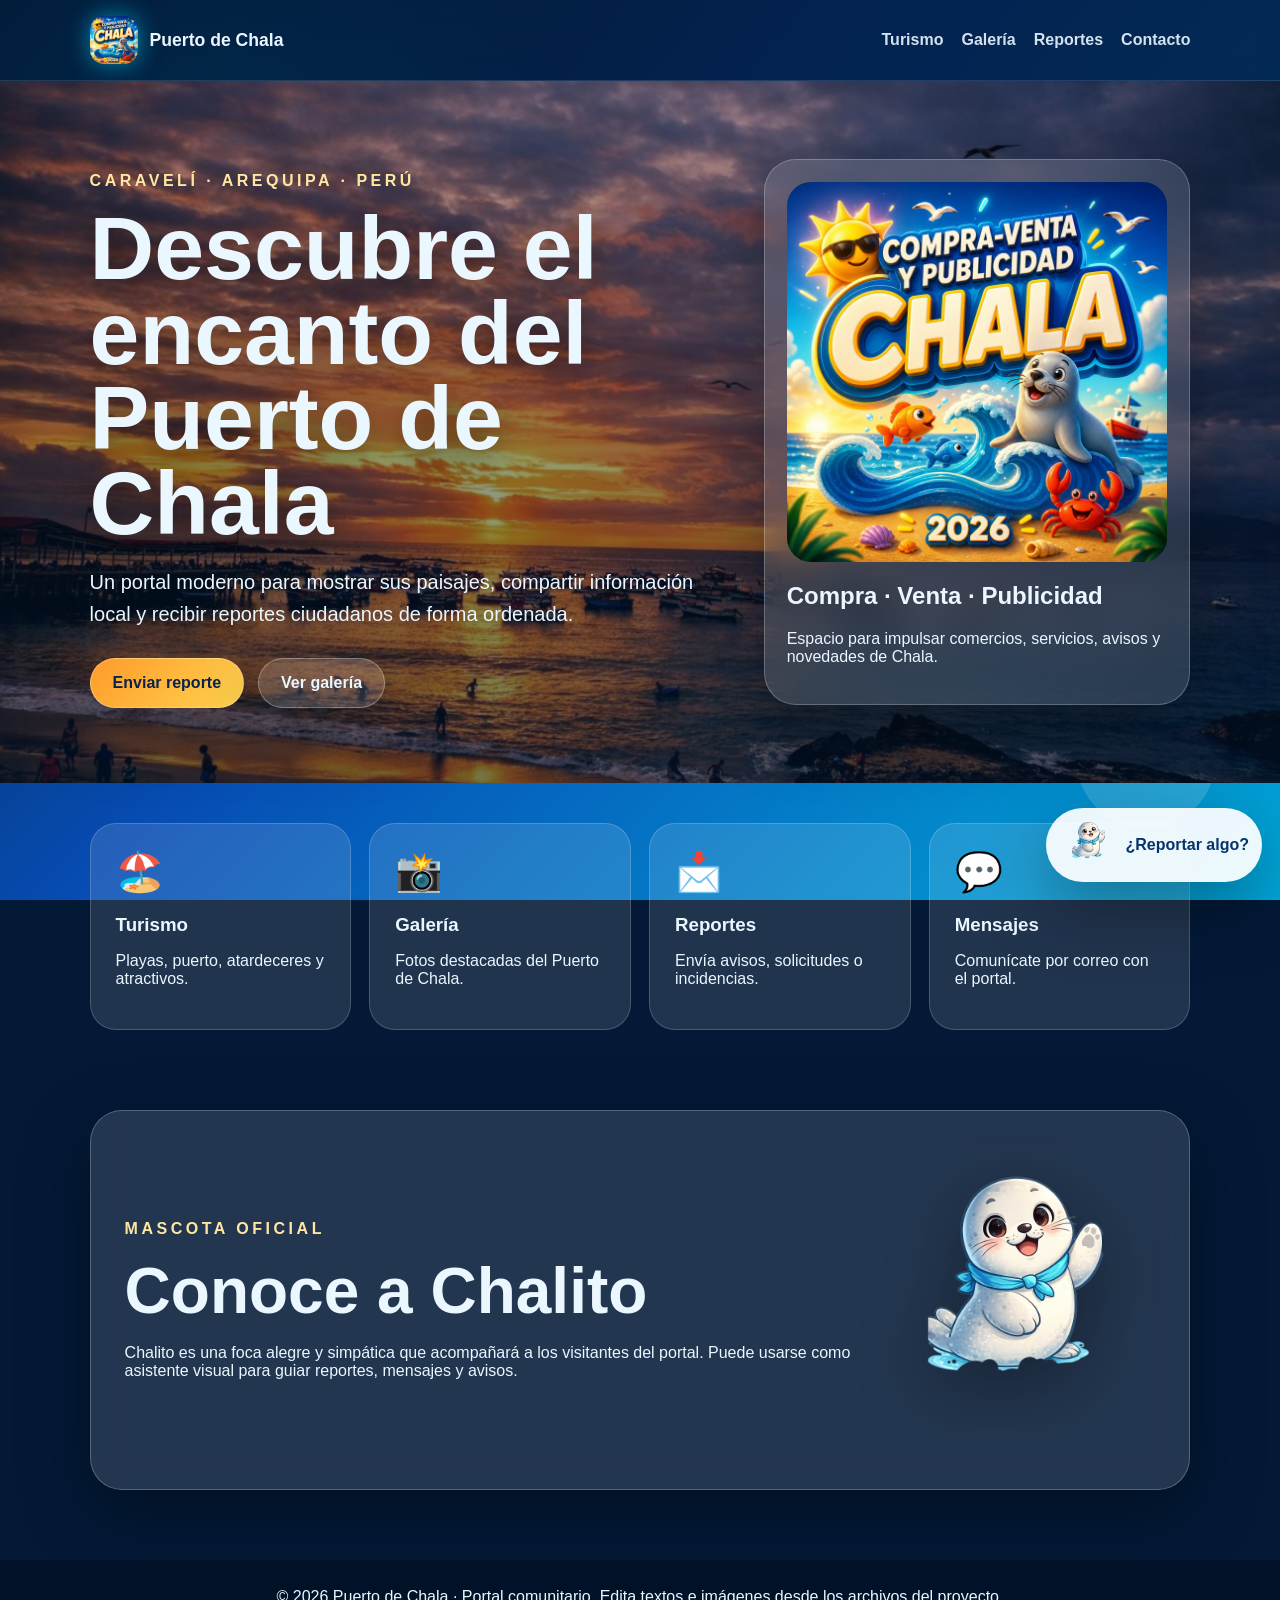
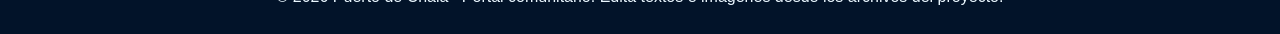
<file: index.html>
<!DOCTYPE html>
<html lang="es">
<head>
  <meta charset="UTF-8" />
  <meta name="viewport" content="width=device-width, initial-scale=1.0" />
  <title>Puerto de Chala | Portal Oficial Comunitario</title>
  <meta name="description" content="Portal moderno del Puerto de Chala: turismo, reportes, mensajes y compra-venta local." />
  <link rel="icon" href="assets/img/logo-principal.jpg" />
  <link rel="stylesheet" href="assets/css/styles.css" />
</head>
<body>
  <div class="sea-bg" aria-hidden="true"><span></span><span></span><span></span><span></span></div>
  <header class="topbar">
    <a class="brand" href="index.html"><img src="assets/img/logo-principal.jpg" alt="Logo Compra Venta Chala" /><strong>Puerto de Chala</strong></a>
    <nav>
      <a href="pages/turismo.html">Turismo</a>
      <a href="pages/galeria.html">Galería</a>
      <a href="pages/reportes.html">Reportes</a>
      <a href="pages/contacto.html">Contacto</a>
    </nav>
  </header>

  <main>
    <section class="hero">
      <div class="hero-content">
        <p class="eyebrow">Caravelí · Arequipa · Perú</p>
        <h1>Descubre el encanto del Puerto de Chala</h1>
        <p class="lead">Un portal moderno para mostrar sus paisajes, compartir información local y recibir reportes ciudadanos de forma ordenada.</p>
        <div class="actions">
          <a class="btn primary" href="pages/reportes.html">Enviar reporte</a>
          <a class="btn ghost" href="pages/galeria.html">Ver galería</a>
        </div>
      </div>
      <aside class="hero-card glass">
        <img src="assets/img/logo-compra-venta-chala.jpg" alt="Compra venta y publicidad Chala" />
        <h2>Compra · Venta · Publicidad</h2>
        <p>Espacio para impulsar comercios, servicios, avisos y novedades de Chala.</p>
      </aside>
    </section>

    <section class="quick-grid">
      <a class="quick-card" href="pages/turismo.html"><span>🏖️</span><h3>Turismo</h3><p>Playas, puerto, atardeceres y atractivos.</p></a>
      <a class="quick-card" href="pages/galeria.html"><span>📸</span><h3>Galería</h3><p>Fotos destacadas del Puerto de Chala.</p></a>
      <a class="quick-card" href="pages/reportes.html"><span>📩</span><h3>Reportes</h3><p>Envía avisos, solicitudes o incidencias.</p></a>
      <a class="quick-card" href="pages/contacto.html"><span>💬</span><h3>Mensajes</h3><p>Comunícate por correo con el portal.</p></a>
    </section>

    <section class="split glass">
      <div>
        <p class="eyebrow">Mascota oficial</p>
        <h2>Conoce a Chalito</h2>
        <p>Chalito es una foca alegre y simpática que acompañará a los visitantes del portal. Puede usarse como asistente visual para guiar reportes, mensajes y avisos.</p>
      </div>
      <img class="chalito-big" src="assets/img/chalito.png" alt="Chalito, la foca mascota del portal" />
    </section>
  </main>

  <a class="floating-chalito" href="pages/reportes.html" title="Enviar reporte con Chalito"><img src="assets/img/chalito.png" alt="Chalito" /><span>¿Reportar algo?</span></a>
  <footer>© 2026 Puerto de Chala · Portal comunitario. Edita textos e imágenes desde los archivos del proyecto.</footer>
  <script src="assets/js/script.js"></script>
</body>
</html>
</file>
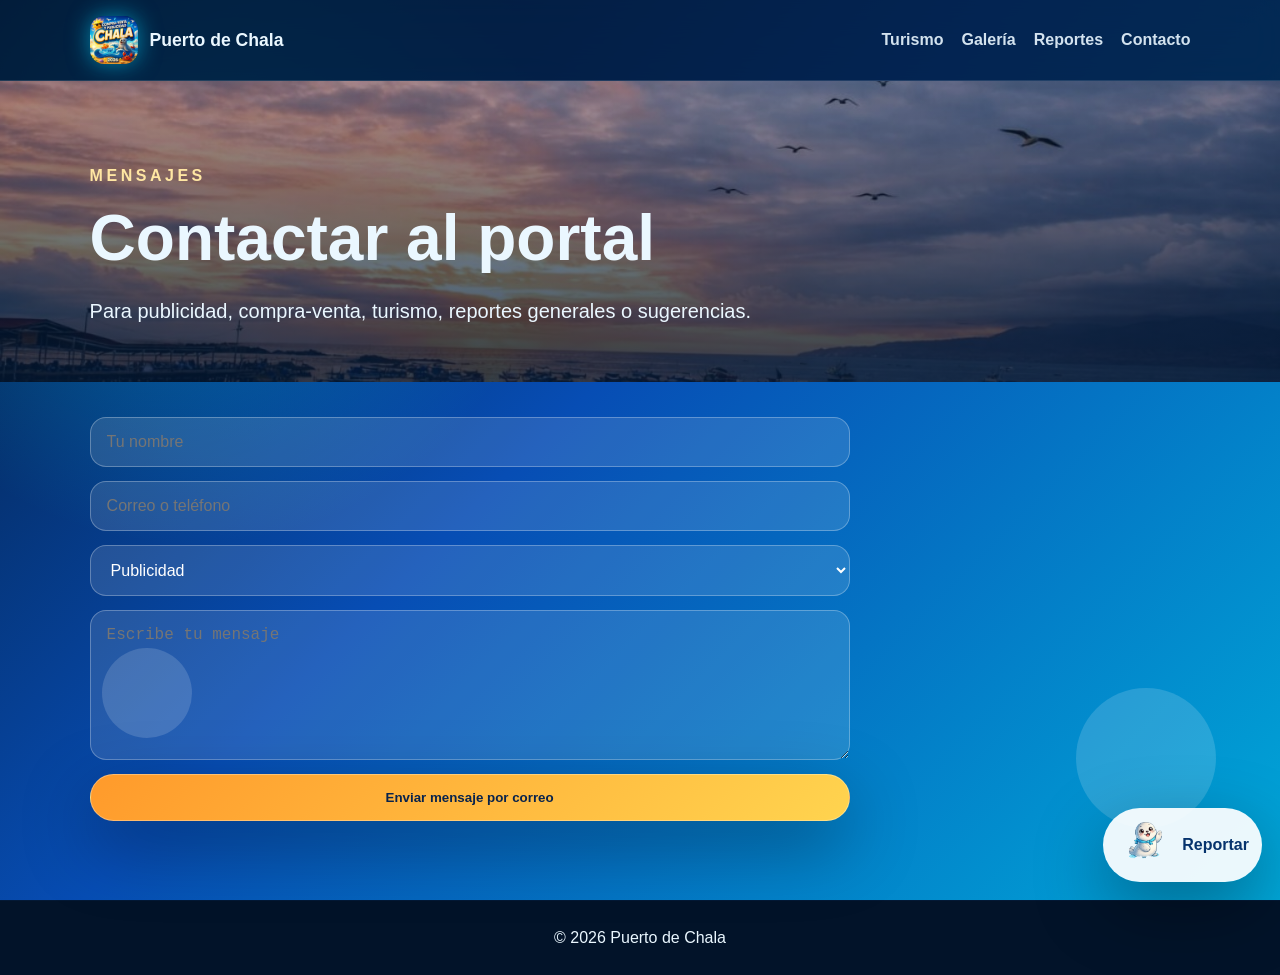
<file: pages/contacto.html>
<!DOCTYPE html><html lang="es"><head><meta charset="UTF-8"><meta name="viewport" content="width=device-width, initial-scale=1.0"><title>Contacto | Puerto de Chala</title><link rel="icon" href="../assets/img/logo-principal.jpg"><link rel="stylesheet" href="../assets/css/styles.css"></head><body><div class="sea-bg"><span></span><span></span><span></span><span></span></div><header class="topbar"><a class="brand" href="../index.html"><img src="../assets/img/logo-principal.jpg" alt="Logo"><strong>Puerto de Chala</strong></a><nav><a href="turismo.html">Turismo</a><a href="galeria.html">Galería</a><a href="reportes.html">Reportes</a><a href="contacto.html">Contacto</a></nav></header><section class="page-hero page-title"><p class="eyebrow">Mensajes</p><h1>Contactar al portal</h1><p class="lead">Para publicidad, compra-venta, turismo, reportes generales o sugerencias.</p></section><main class="content"><form onsubmit="enviarPorCorreo(event,'Mensaje de contacto')"><input name="Nombre" placeholder="Tu nombre" required><input name="Correo o teléfono" placeholder="Correo o teléfono" required><select name="Motivo"><option>Publicidad</option><option>Compra / venta</option><option>Turismo</option><option>Sugerencia</option><option>Otro</option></select><textarea name="Mensaje" placeholder="Escribe tu mensaje" required></textarea><button class="btn primary" type="submit">Enviar mensaje por correo</button></form></main><a class="floating-chalito" href="reportes.html"><img src="../assets/img/chalito.png" alt="Chalito"><span>Reportar</span></a><footer>© 2026 Puerto de Chala</footer><script src="../assets/js/script.js"></script></body></html>
</file>
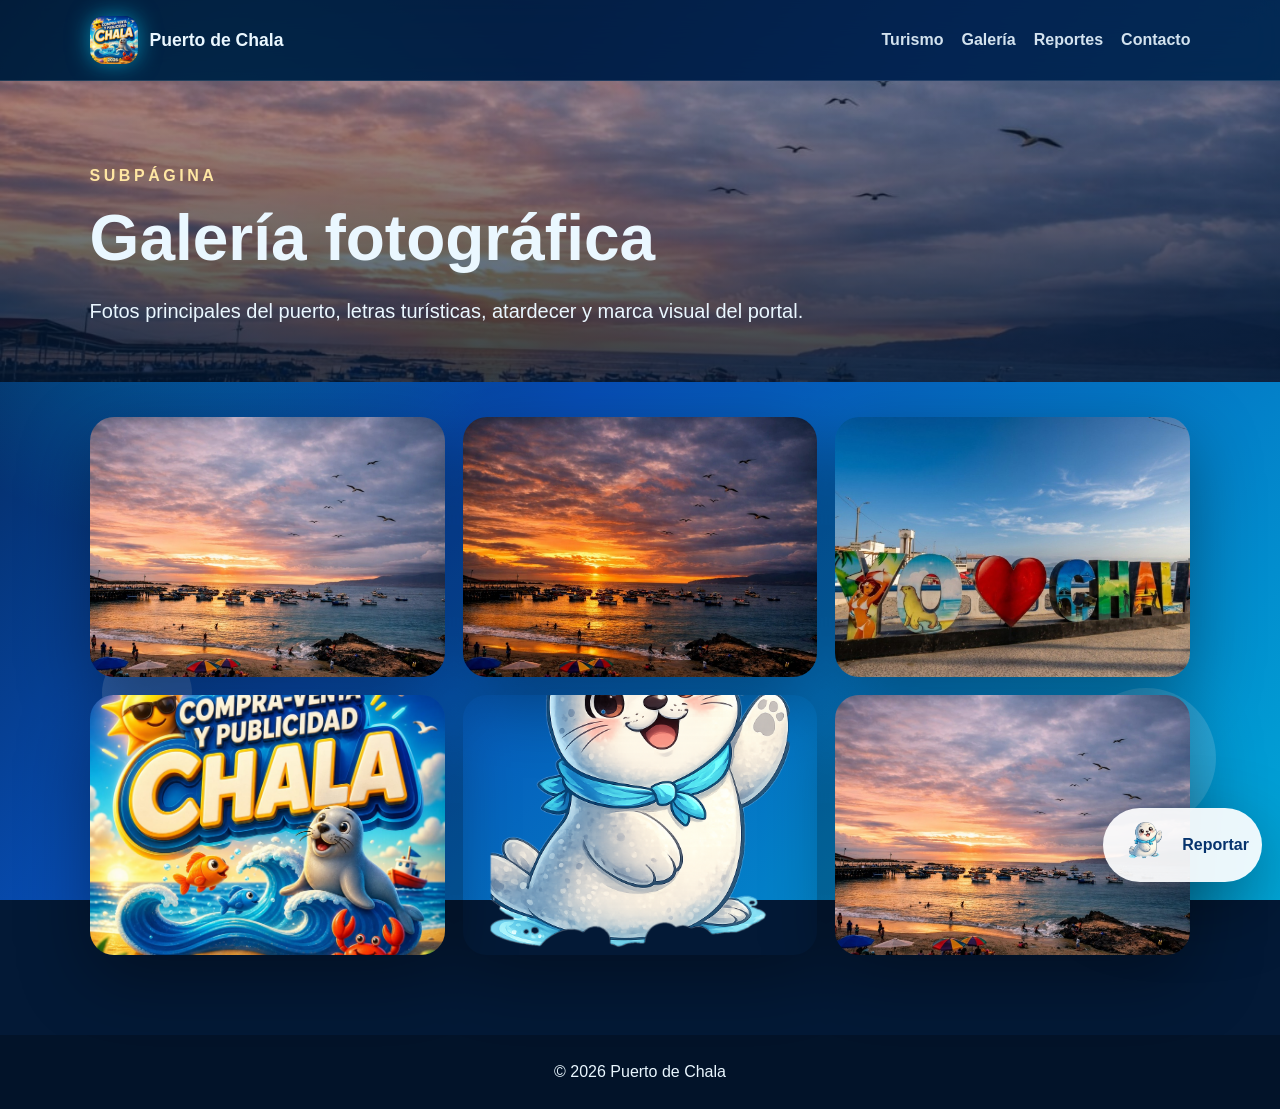
<file: pages/galeria.html>
<!DOCTYPE html><html lang="es"><head><meta charset="UTF-8"><meta name="viewport" content="width=device-width, initial-scale=1.0"><title>Galería | Puerto de Chala</title><link rel="icon" href="../assets/img/logo-principal.jpg"><link rel="stylesheet" href="../assets/css/styles.css"></head><body><div class="sea-bg"><span></span><span></span><span></span><span></span></div><header class="topbar"><a class="brand" href="../index.html"><img src="../assets/img/logo-principal.jpg" alt="Logo"><strong>Puerto de Chala</strong></a><nav><a href="turismo.html">Turismo</a><a href="galeria.html">Galería</a><a href="reportes.html">Reportes</a><a href="contacto.html">Contacto</a></nav></header><section class="page-hero page-title"><p class="eyebrow">Subpágina</p><h1>Galería fotográfica</h1><p class="lead">Fotos principales del puerto, letras turísticas, atardecer y marca visual del portal.</p></section><main class="content"><div class="gallery"><img src="../assets/img/puerto-atardecer-claro.jpg" alt="Atardecer en Puerto de Chala"><img src="../assets/img/puerto-atardecer-dramatico.jpg" alt="Atardecer dramático en Chala"><img src="../assets/img/letras-chala.jpg" alt="Letras Yo amo Chala"><img src="../assets/img/logo-compra-venta-chala.jpg" alt="Logo Compra Venta Chala"><img src="../assets/img/chalito.png" alt="Chalito"><img src="../assets/img/puerto-atardecer-claro.jpg" alt="Vista del puerto"></div></main><a class="floating-chalito" href="reportes.html"><img src="../assets/img/chalito.png" alt="Chalito"><span>Reportar</span></a><footer>© 2026 Puerto de Chala</footer></body></html>
</file>
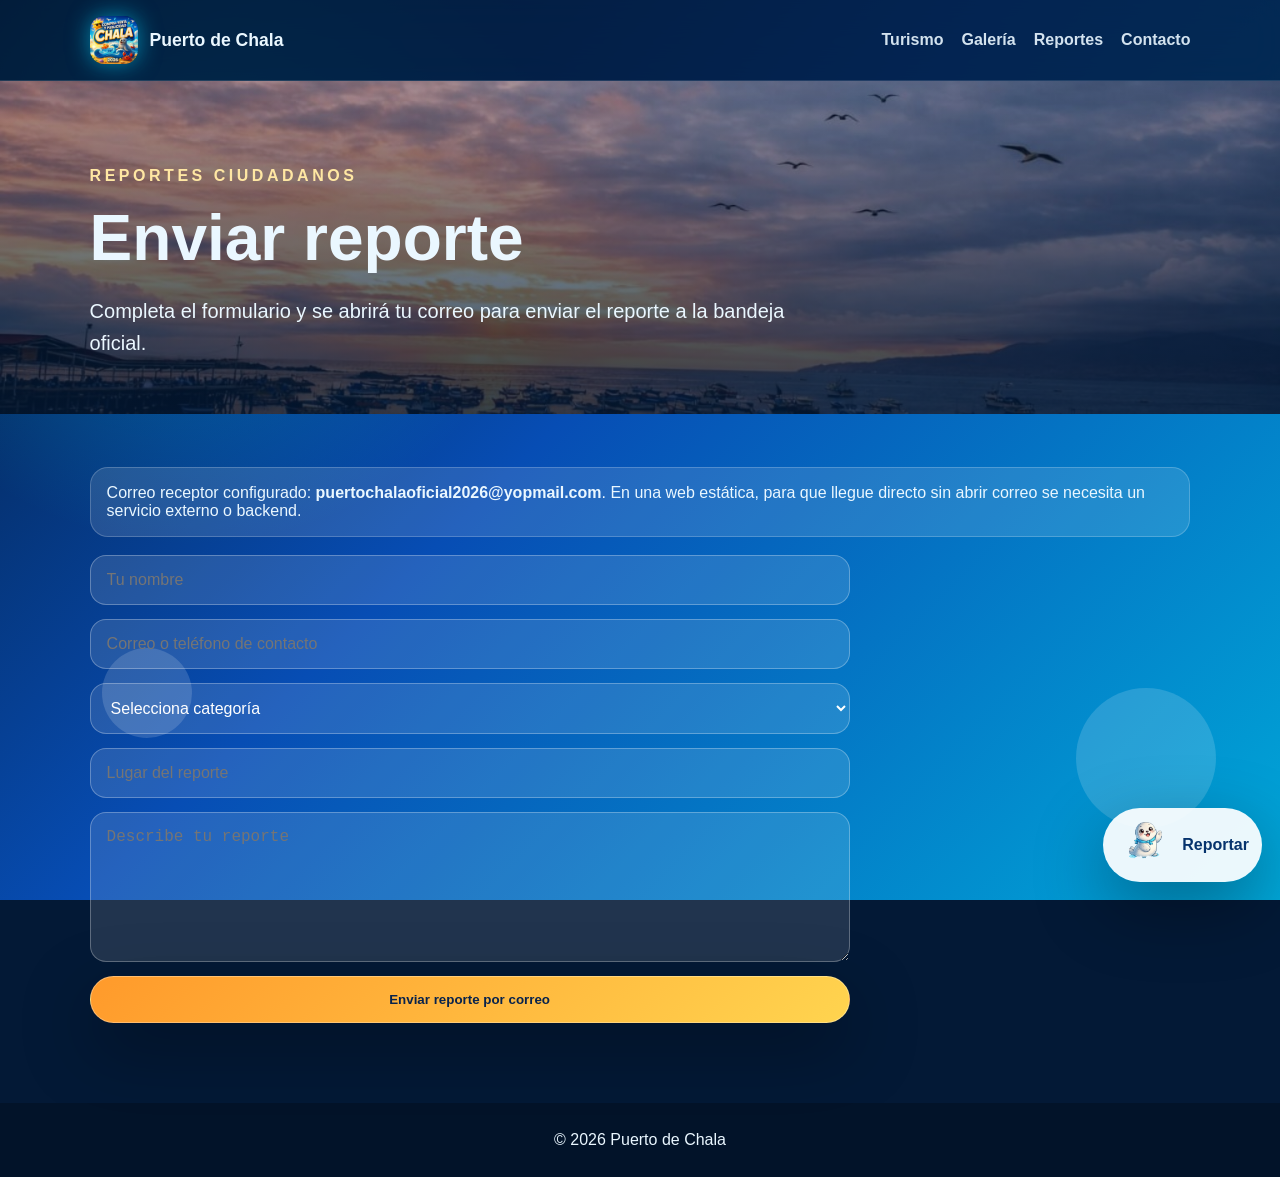
<file: pages/reportes.html>
<!DOCTYPE html><html lang="es"><head><meta charset="UTF-8"><meta name="viewport" content="width=device-width, initial-scale=1.0"><title>Enviar reportes | Puerto de Chala</title><link rel="icon" href="../assets/img/logo-principal.jpg"><link rel="stylesheet" href="../assets/css/styles.css"></head><body><div class="sea-bg"><span></span><span></span><span></span><span></span></div><header class="topbar"><a class="brand" href="../index.html"><img src="../assets/img/logo-principal.jpg" alt="Logo"><strong>Puerto de Chala</strong></a><nav><a href="turismo.html">Turismo</a><a href="galeria.html">Galería</a><a href="reportes.html">Reportes</a><a href="contacto.html">Contacto</a></nav></header><section class="page-hero page-title"><p class="eyebrow">Reportes ciudadanos</p><h1>Enviar reporte</h1><p class="lead">Completa el formulario y se abrirá tu correo para enviar el reporte a la bandeja oficial.</p></section><main class="content"><p class="note">Correo receptor configurado: <strong>puertochalaoficial2026@yopmail.com</strong>. En una web estática, para que llegue directo sin abrir correo se necesita un servicio externo o backend.</p><form onsubmit="enviarPorCorreo(event,'Reporte ciudadano')"><input name="Nombre" placeholder="Tu nombre" required><input name="Correo o teléfono" placeholder="Correo o teléfono de contacto"><select name="Categoría" required><option value="">Selecciona categoría</option><option>Seguridad</option><option>Limpieza</option><option>Turismo</option><option>Comercio</option><option>Otro</option></select><input name="Lugar" placeholder="Lugar del reporte"><textarea name="Mensaje" placeholder="Describe tu reporte" required></textarea><button class="btn primary" type="submit">Enviar reporte por correo</button></form></main><a class="floating-chalito" href="reportes.html"><img src="../assets/img/chalito.png" alt="Chalito"><span>Reportar</span></a><footer>© 2026 Puerto de Chala</footer><script src="../assets/js/script.js"></script></body></html>
</file>
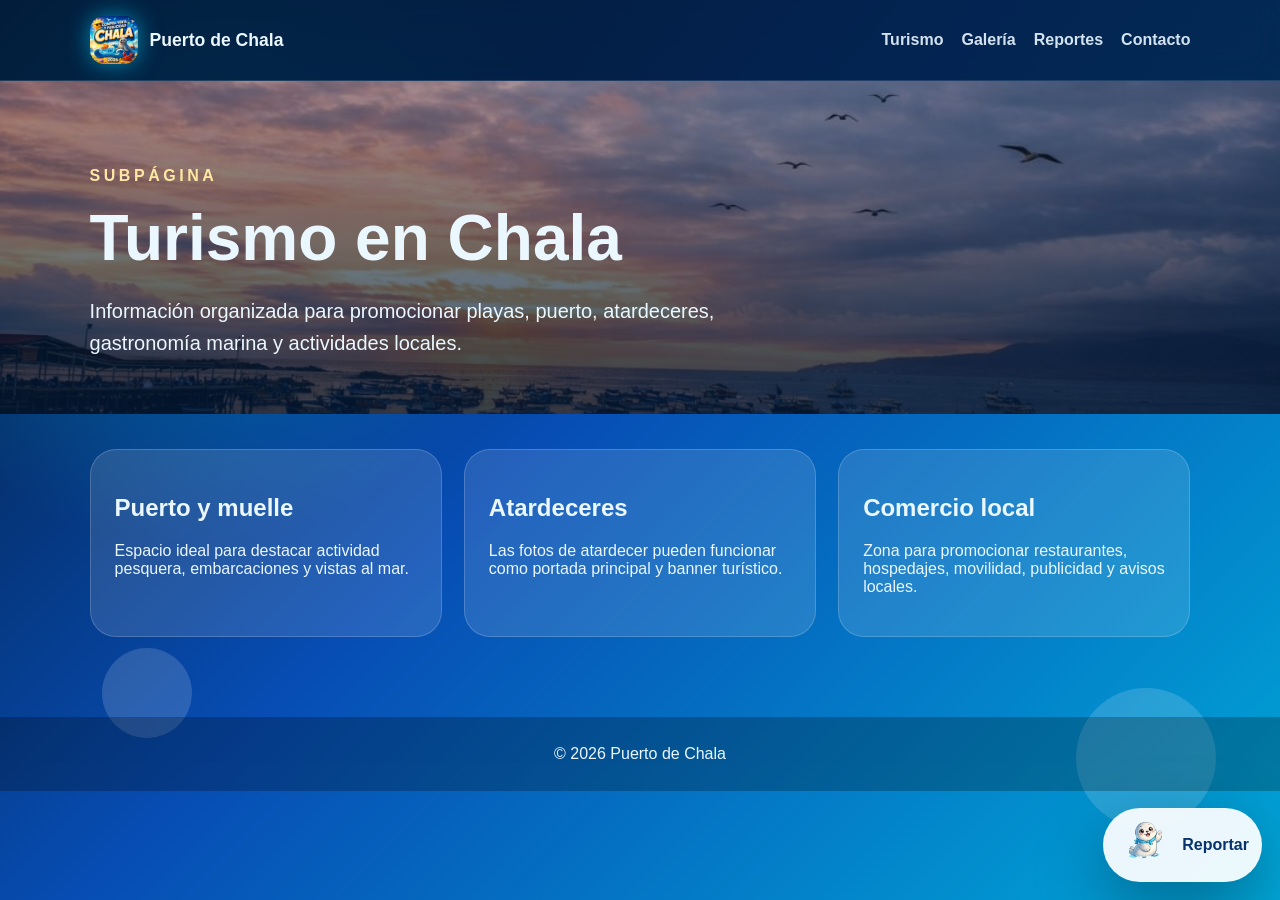
<file: pages/turismo.html>
<!DOCTYPE html><html lang="es"><head><meta charset="UTF-8"><meta name="viewport" content="width=device-width, initial-scale=1.0"><title>Turismo | Puerto de Chala</title><link rel="icon" href="../assets/img/logo-principal.jpg"><link rel="stylesheet" href="../assets/css/styles.css"></head><body><div class="sea-bg"><span></span><span></span><span></span><span></span></div><header class="topbar"><a class="brand" href="../index.html"><img src="../assets/img/logo-principal.jpg" alt="Logo"><strong>Puerto de Chala</strong></a><nav><a href="turismo.html">Turismo</a><a href="galeria.html">Galería</a><a href="reportes.html">Reportes</a><a href="contacto.html">Contacto</a></nav></header><section class="page-hero page-title"><p class="eyebrow">Subpágina</p><h1>Turismo en Chala</h1><p class="lead">Información organizada para promocionar playas, puerto, atardeceres, gastronomía marina y actividades locales.</p></section><main class="content"><div class="cards"><article class="card"><h2>Puerto y muelle</h2><p>Espacio ideal para destacar actividad pesquera, embarcaciones y vistas al mar.</p></article><article class="card"><h2>Atardeceres</h2><p>Las fotos de atardecer pueden funcionar como portada principal y banner turístico.</p></article><article class="card"><h2>Comercio local</h2><p>Zona para promocionar restaurantes, hospedajes, movilidad, publicidad y avisos locales.</p></article></div></main><a class="floating-chalito" href="reportes.html"><img src="../assets/img/chalito.png" alt="Chalito"><span>Reportar</span></a><footer>© 2026 Puerto de Chala</footer></body></html>
</file>
<file: assets/css/styles.css>
/* =====================================================
   PUERTO DE CHALA - ESTILOS PRINCIPALES
   Edita colores, tamaños y fondos desde esta hoja.
   ===================================================== */
:root{
  --azul-profundo:#04235c; --azul:#006dff; --celeste:#00d5ff; --arena:#ffe7a3;
  --naranja:#ff9a2b; --blanco:#ffffff; --texto:#eaf7ff; --glass:rgba(255,255,255,.13);
  --sombra:0 24px 70px rgba(0,0,0,.35);
}
*{box-sizing:border-box} body{margin:0;font-family:Arial,Helvetica,sans-serif;color:var(--texto);background:#031936;overflow-x:hidden}
a{color:inherit;text-decoration:none} img{max-width:100%;display:block}.sea-bg{position:fixed;inset:0;background:radial-gradient(circle at 15% 20%,rgba(0,213,255,.35),transparent 28%),linear-gradient(135deg,#031936,#074db4 45%,#00a7d8);z-index:-2}.sea-bg span{position:absolute;border-radius:50%;background:rgba(255,255,255,.15);animation:float 9s infinite ease-in-out}.sea-bg span:nth-child(1){width:90px;height:90px;left:8%;top:72%}.sea-bg span:nth-child(2){width:35px;height:35px;right:14%;top:18%;animation-delay:1s}.sea-bg span:nth-child(3){width:140px;height:140px;right:5%;bottom:8%;animation-delay:2s}.sea-bg span:nth-child(4){width:50px;height:50px;left:45%;top:10%;animation-delay:3s}@keyframes float{50%{transform:translateY(-24px) scale(1.05)}}
.topbar{position:sticky;top:0;z-index:10;display:flex;justify-content:space-between;align-items:center;padding:16px 7%;background:rgba(3,25,54,.78);backdrop-filter:blur(18px);border-bottom:1px solid rgba(255,255,255,.12)}.brand{display:flex;align-items:center;gap:12px;font-size:1.1rem}.brand img{width:48px;height:48px;border-radius:14px;object-fit:cover;box-shadow:0 0 22px rgba(0,213,255,.55)}nav{display:flex;gap:18px;flex-wrap:wrap}nav a{font-weight:700;opacity:.9}nav a:hover{color:var(--arena)}
.hero{min-height:78vh;display:grid;grid-template-columns:1.2fr .8fr;gap:34px;align-items:center;padding:70px 7%;background:linear-gradient(rgba(3,25,54,.28),rgba(3,25,54,.55)),url('../img/puerto-atardecer-dramatico.jpg') center/cover no-repeat}.eyebrow{letter-spacing:.22em;text-transform:uppercase;color:var(--arena);font-weight:900}.hero h1{font-size:clamp(2.5rem,7vw,6.8rem);line-height:.95;margin:12px 0;text-shadow:0 7px 30px rgba(0,0,0,.45)}.lead{font-size:1.25rem;max-width:720px;line-height:1.6}.actions{display:flex;gap:14px;flex-wrap:wrap;margin-top:28px}.btn{padding:15px 22px;border-radius:999px;font-weight:900;border:1px solid rgba(255,255,255,.3);box-shadow:var(--sombra)}.primary{background:linear-gradient(135deg,var(--naranja),#ffd44f);color:#08234c}.ghost{background:rgba(255,255,255,.13)}.glass{background:var(--glass);border:1px solid rgba(255,255,255,.23);box-shadow:var(--sombra);backdrop-filter:blur(18px);border-radius:32px}.hero-card{padding:22px}.hero-card img{border-radius:24px;margin-bottom:18px}.quick-grid{display:grid;grid-template-columns:repeat(4,1fr);gap:18px;padding:40px 7%}.quick-card{padding:25px;border-radius:26px;background:rgba(255,255,255,.12);border:1px solid rgba(255,255,255,.18);transition:.25s}.quick-card:hover{transform:translateY(-8px);background:rgba(255,255,255,.2)}.quick-card span{font-size:2.4rem}.quick-card h3{margin-bottom:8px}.split{margin:40px 7% 70px;padding:34px;display:grid;grid-template-columns:1fr 280px;gap:25px;align-items:center}.split h2,.page-title h1{font-size:clamp(2rem,5vw,4rem);margin:.2em 0}.chalito-big{max-height:310px;margin:auto;filter:drop-shadow(0 20px 35px rgba(0,0,0,.35))}.floating-chalito{position:fixed;right:18px;bottom:18px;z-index:20;display:flex;align-items:center;gap:8px;background:rgba(255,255,255,.92);color:#06336d;padding:8px 13px;border-radius:999px;font-weight:900;box-shadow:var(--sombra)}.floating-chalito img{width:58px;height:58px;object-fit:contain}.page-hero{padding:70px 7% 35px;background:linear-gradient(rgba(3,25,54,.32),rgba(3,25,54,.8)),url('../img/puerto-atardecer-claro.jpg') center/cover no-repeat}.content{padding:35px 7% 80px}.cards{display:grid;grid-template-columns:repeat(3,1fr);gap:22px}.card{padding:24px;border-radius:26px;background:rgba(255,255,255,.12);border:1px solid rgba(255,255,255,.18)}.gallery{display:grid;grid-template-columns:repeat(3,1fr);gap:18px}.gallery img{height:260px;width:100%;object-fit:cover;border-radius:24px;box-shadow:var(--sombra)}form{display:grid;gap:14px;max-width:760px}input,select,textarea{width:100%;padding:15px 16px;border-radius:16px;border:1px solid rgba(255,255,255,.28);background:rgba(255,255,255,.12);color:#fff;font-size:1rem}option{color:#111}textarea{min-height:150px}button{cursor:pointer}.note{padding:16px;border-radius:18px;background:rgba(255,255,255,.12);border:1px solid rgba(255,255,255,.2);margin:18px 0}footer{text-align:center;padding:28px;background:rgba(0,0,0,.24)}
@media(max-width:900px){.hero,.split{grid-template-columns:1fr}.quick-grid,.cards,.gallery{grid-template-columns:1fr 1fr}.topbar{align-items:flex-start;gap:12px;flex-direction:column}.hero{padding-top:45px}.floating-chalito span{display:none}}@media(max-width:560px){.quick-grid,.cards,.gallery{grid-template-columns:1fr}.gallery img{height:220px}.hero h1{font-size:3rem}}
</file>
